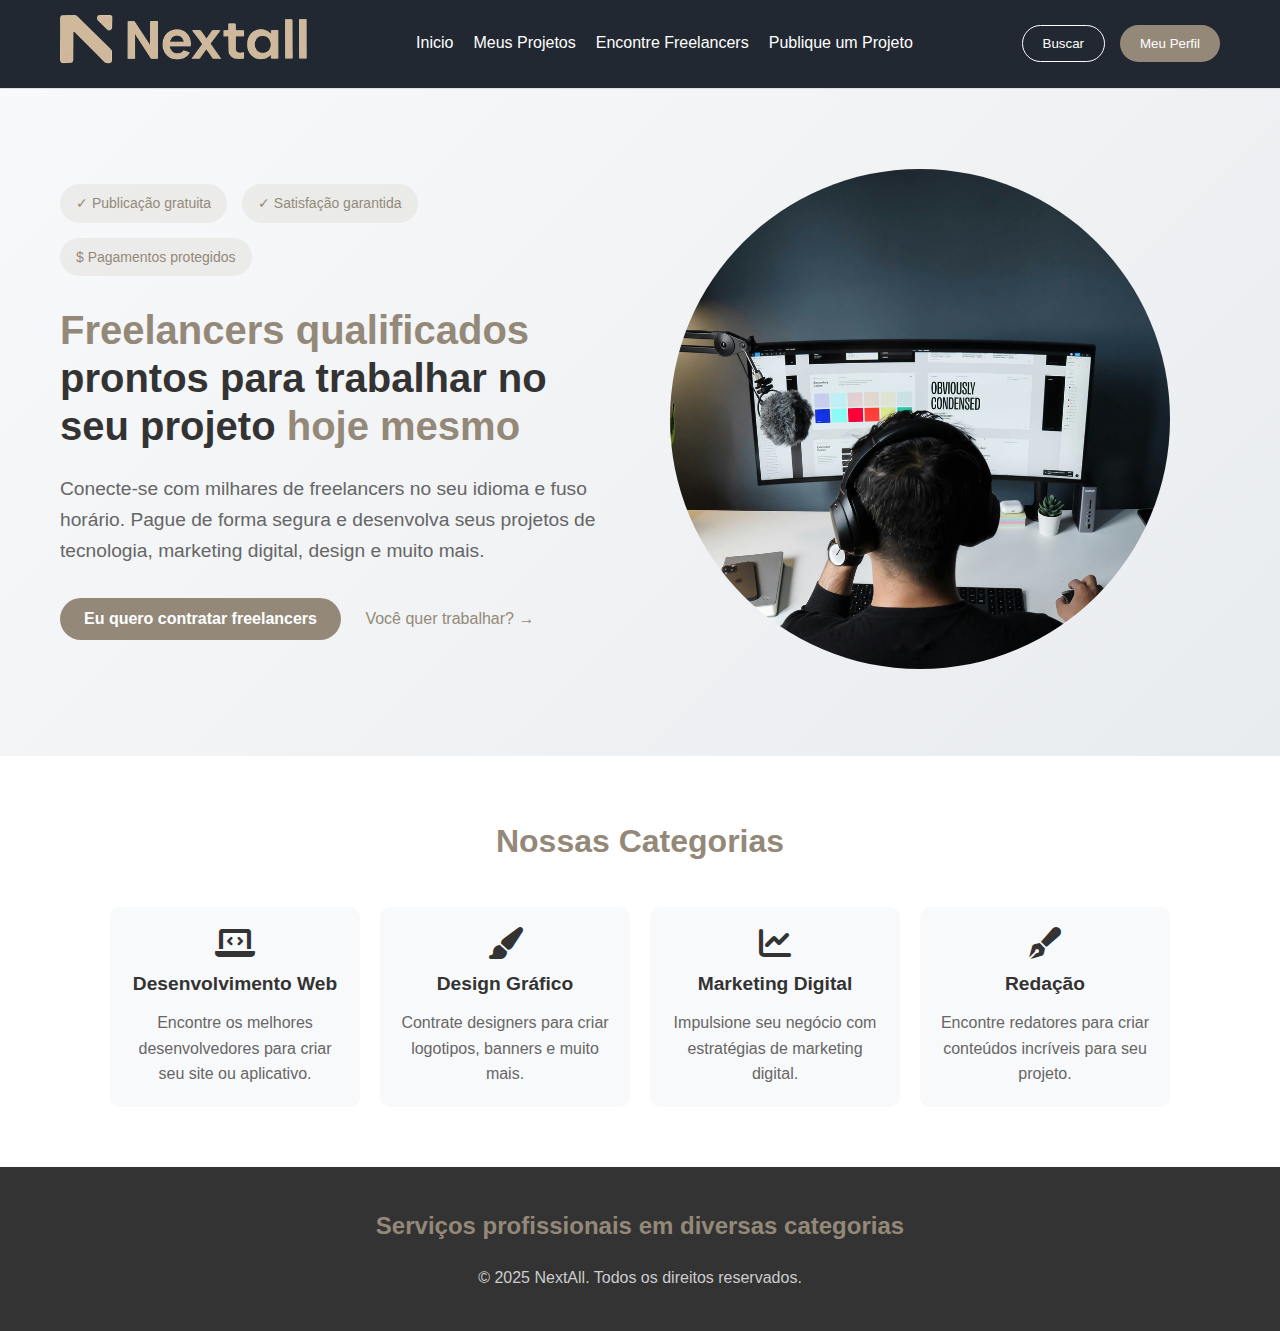
<file: index.html>
<!DOCTYPE html>
<html lang="pt-BR">

<head>
    <meta charset="UTF-8">
    <meta name="viewport" content="width=device-width, initial-scale=1.0">
    <title>NextAll - Conectando Freelancers e Projetos</title>
    <link rel="stylesheet" href="/css/index.css">
    <link href="https://cdnjs.cloudflare.com/ajax/libs/font-awesome/6.0.0-beta3/css/all.min.css" rel="stylesheet">
</head>

<body>
    <!-- Cabeçalho -->
    <header class="header">
        <section class="container">
            <!-- Logo -->
            <a href="/index.html" class="logo">
                <img src="/image/logo-nextall.png" alt="Logo NextAll" class="logo-image">
            </a>
    
            <!-- Navegação -->
            <nav class="navbar">
                <a href="/index.html">Inicio</a>
                <a href="/MeusProjetos.html">Meus Projetos</a>
                <a href="/EncontreFreenlancers.html">Encontre Freelancers</a>
                <a href="/PublicProject.html">Publique um Projeto</a>
            </nav>
    
            <!-- Botões de ação -->
            <div class="auth-buttons">
                <button class="search">Buscar</button>
                <button class="profile"><a href="/profile.html">Meu Perfil</a></button>
            </div>
        </section>
    </header>

    <!-- Hero Section -->
    <section class="hero-section">
        <div class="container">
            <div class="hero-content">
                <div class="hero-text">
                    <div class="hero-badges">
                        <span class="badge">✓ Publicação gratuita</span>
                        <span class="badge">✓ Satisfação garantida</span>
                        <span class="badge">$ Pagamentos protegidos</span>
                    </div>
                    <h1><span class="highlight">Freelancers qualificados</span> prontos para trabalhar no seu projeto <span class="highlight">hoje mesmo</span></h1>
                    <p>Conecte-se com milhares de freelancers no seu idioma e fuso horário. Pague de forma segura e desenvolva seus projetos de tecnologia, marketing digital, design e muito mais.</p>
                    <button class="cta-button">Eu quero contratar freelancers</button>
                    <a href="/EncontreFreenlancers.html" class="secondary-link">Você quer trabalhar? →</a>
                </div>
                <div class="hero-image">
                    <div class="hero-circle">
                        <img src="/image/FreelancerTrabalhando.png" alt="Freelancer trabalhando">
                    </div>
                </div>
            </div>
        </div>
    </section>

    <!-- Seção de Categorias -->
    <section class="categories">
        <h2>Nossas Categorias</h2>
        <div class="category-container">
            <div class="category">
                <i class="fas fa-laptop-code"></i>
                <h3>Desenvolvimento Web</h3>
                <p>Encontre os melhores desenvolvedores para criar seu site ou aplicativo.</p>
            </div>
            <div class="category">
                <i class="fas fa-paint-brush"></i>
                <h3>Design Gráfico</h3>
                <p>Contrate designers para criar logotipos, banners e muito mais.</p>
            </div>
            <div class="category">
                <i class="fas fa-chart-line"></i>
                <h3>Marketing Digital</h3>
                <p>Impulsione seu negócio com estratégias de marketing digital.</p>
            </div>
            <div class="category">
                <i class="fas fa-pen-fancy"></i>
                <h3>Redação</h3>
                <p>Encontre redatores para criar conteúdos incríveis para seu projeto.</p>
            </div>
        </div>
    </section>

    <!-- Rodapé -->
    <footer class="footer">
        <section>
            <div class="content">
                <h3>Serviços profissionais em diversas categorias</h3>
                <p>&copy; 2025 NextAll. Todos os direitos reservados.</p>
            </div>
        </section>
    </footer>

    <script src="/js/main.js"></script>
</body>

</html>
</file>
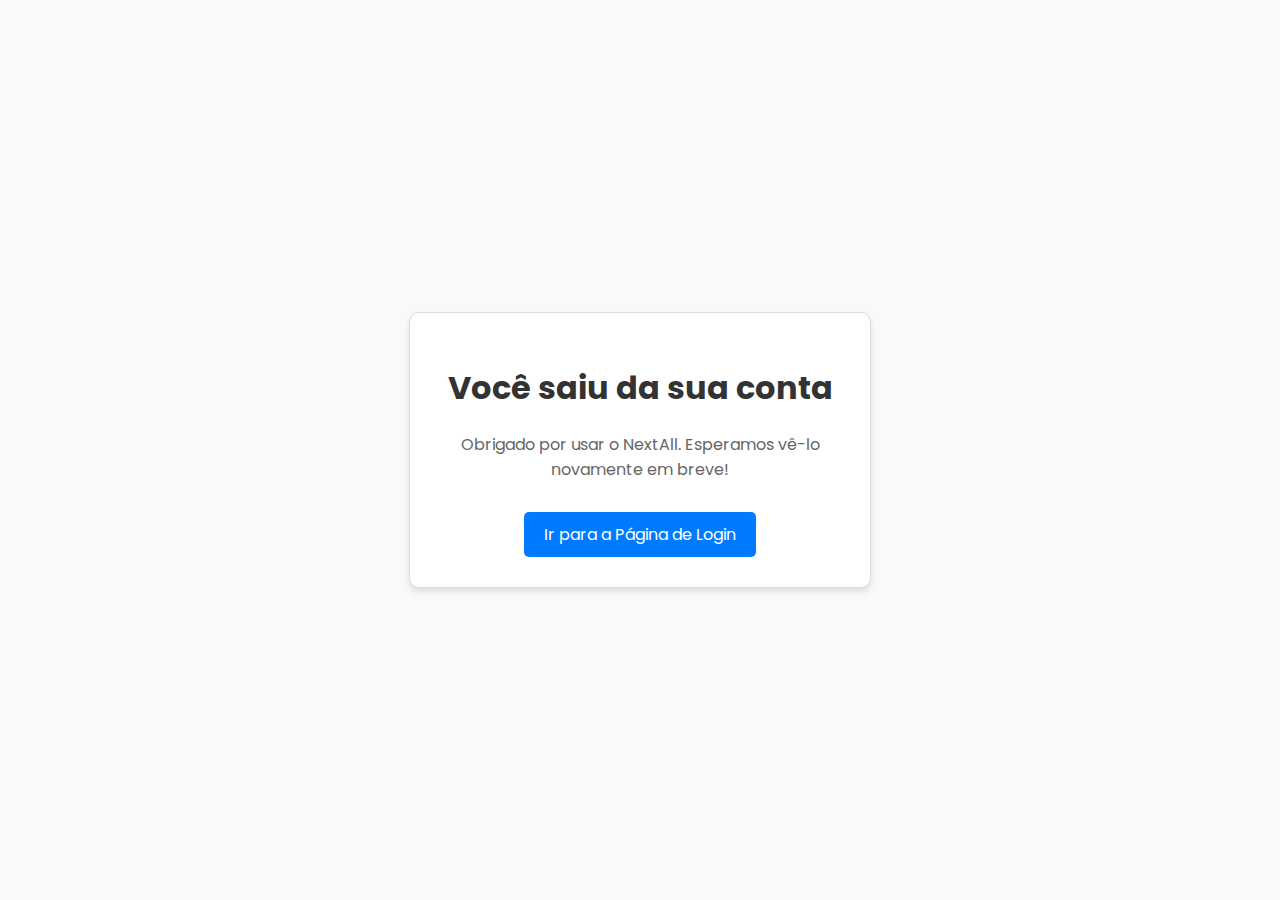
<file: logout.html>
<!DOCTYPE html>
<html lang="pt-br">

<head>
    <meta charset="UTF-8">
    <meta name="viewport" content="width=device-width, initial-scale=1.0">
    <title>Logout - NextAll</title>
    <!-- Fonte e ícones -->
    <link rel="preconnect" href="https://fonts.googleapis.com">
    <link rel="preconnect" href="https://fonts.gstatic.com" crossorigin>
    <link href="https://fonts.googleapis.com/css2?family=Poppins:wght@300;400;500;700&display=swap" rel="stylesheet">
    <link href="https://cdnjs.cloudflare.com/ajax/libs/font-awesome/6.0.0-beta3/css/all.min.css" rel="stylesheet">
    <!-- CSS interno -->
    <style>
        body {
            font-family: 'Poppins', sans-serif;
            margin: 0;
            padding: 0;
            background-color: #f9f9f9;
            display: flex;
            justify-content: center;
            align-items: center;
            height: 100vh;
            text-align: center;
        }

        .logout-container {
            background-color: white;
            border: 1px solid #ddd;
            border-radius: 10px;
            padding: 30px;
            box-shadow: 0 4px 6px rgba(0, 0, 0, 0.1);
            max-width: 400px;
        }

        .logout-container h1 {
            font-size: 2rem;
            color: #333;
            margin-bottom: 20px;
        }

        .logout-container p {
            font-size: 1rem;
            color: #666;
            margin-bottom: 30px;
        }

        .logout-container a {
            display: inline-block;
            padding: 10px 20px;
            background-color: #007BFF;
            color: white;
            text-decoration: none;
            border-radius: 5px;
            font-size: 1rem;
            transition: background-color 0.3s ease;
        }

        .logout-container a:hover {
            background-color: #0056b3;
        }
    </style>
</head>

<body>
    <div class="logout-container">
        <h1>Você saiu da sua conta</h1>
        <p>Obrigado por usar o NextAll. Esperamos vê-lo novamente em breve!</p>
        <!-- Botão redirecionando para Login.html -->
        <a href="/Login.html">Ir para a Página de Login</a>
    </div>
</body>

</html>
</file>
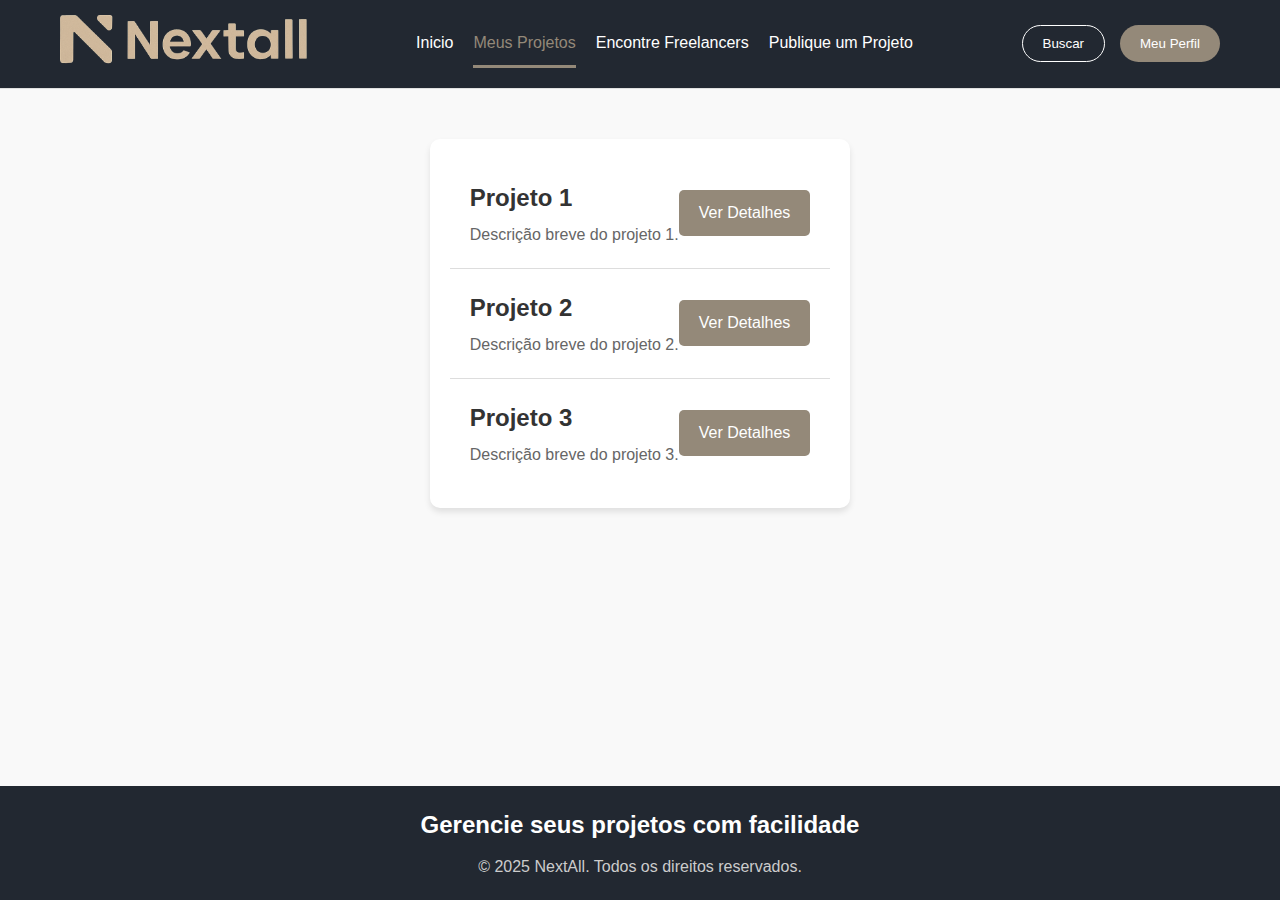
<file: MeusProjetos.html>
<!DOCTYPE html>
<html lang="pt-br">

<head>
    <meta charset="UTF-8">
    <meta name="viewport" content="width=device-width, initial-scale=1.0">
    <title>Meus Projetos - NextAll</title>
    <link rel="stylesheet" href="/css/index.css">
    <link rel="stylesheet" href="/css/categories.css">
    <link href="https://cdnjs.cloudflare.com/ajax/libs/font-awesome/6.0.0-beta3/css/all.min.css" rel="stylesheet">
    <style>
        body {
            font-family: 'Poppins', sans-serif;
            margin: 0;
            padding: 0;
            background-color: #f9f9f9;
            display: flex;
            flex-direction: column;
            min-height: 100vh;
        }

        .projects-container {
            max-width: 800px;
            margin: 50px auto;
            padding: 20px;
            background-color: #fff;
            border-radius: 10px;
            box-shadow: 0 4px 6px rgba(0, 0, 0, 0.1);
        }

        .project-card {
            display: flex;
            align-items: center;
            justify-content: space-between;
            padding: 20px;
            border-bottom: 1px solid #ddd;
        }

        .project-card:last-child {
            border-bottom: none;
        }

        .project-info {
            display: flex;
            flex-direction: column;
        }

        .project-info h3 {
            font-size: 1.5rem;
            color: #333;
            margin: 0;
        }

        .project-info p {
            font-size: 1rem;
            color: #666;
            margin: 5px 0 0;
        }

        .view-button {
            padding: 10px 20px;
            background-color: #948979; /* Cor principal */
            color: white;
            text-decoration: none;
            border-radius: 5px;
            font-size: 1rem;
            transition: background-color 0.3s ease;
        }

        .view-button:hover {
            background-color: #7f746a; /* Tom mais escuro da cor principal */
        }

        footer {
            margin-top: auto; /* Empurra o rodapé para o final da página */
            background-color: #222831;
            color: white;
            text-align: center;
            padding: 20px 0;
        }

        footer .content h3 {
            font-size: 1.5rem;
            margin-bottom: 10px;
        }

        footer .content p {
            font-size: 1rem;
            color: #ccc;
        }
    </style>
</head>

<body>
    <!-- Cabeçalho -->
    <header class="header">
        <section class="container">
            <a href="/index.html" class="logo">
                <img src="/image/logo-nextall.png" alt="Logo NextAll" class="logo-image">
            </a>
            <nav class="navbar">
                <a href="/index.html">Inicio</a>
                <a href="/MeusProjetos.html" class="active">Meus Projetos</a>
                <a href="/EncontreFreenlancers.html">Encontre Freelancers</a>
                <a href="/PublicProject.html">Publique um Projeto</a>
            </nav>
            <div class="auth-buttons">
                <button class="search">Buscar</button>
                <button class="profile"><a href="/profile.html">Meu Perfil</a></button>
            </div>
        </section>
    </header>

    <!-- Lista de Projetos -->
    <div class="projects-container">
        <div class="project-card">
            <div class="project-info">
                <h3>Projeto 1</h3>
                <p>Descrição breve do projeto 1.</p>
            </div>
            <a href="/project-details.html?project=1" class="view-button">Ver Detalhes</a>
        </div>

        <div class="project-card">
            <div class="project-info">
                <h3>Projeto 2</h3>
                <p>Descrição breve do projeto 2.</p>
            </div>
            <a href="/project-details.html?project=2" class="view-button">Ver Detalhes</a>
        </div>

        <div class="project-card">
            <div class="project-info">
                <h3>Projeto 3</h3>
                <p>Descrição breve do projeto 3.</p>
            </div>
            <a href="/project-details.html?project=3" class="view-button">Ver Detalhes</a>
        </div>
    </div>

    <!-- Rodapé -->
    <footer>
        <section>
            <div class="content">
                <h3>Gerencie seus projetos com facilidade</h3>
                <p>&copy; 2025 NextAll. Todos os direitos reservados.</p>
            </div>
        </section>
    </footer>
</body>

</html>
</file>
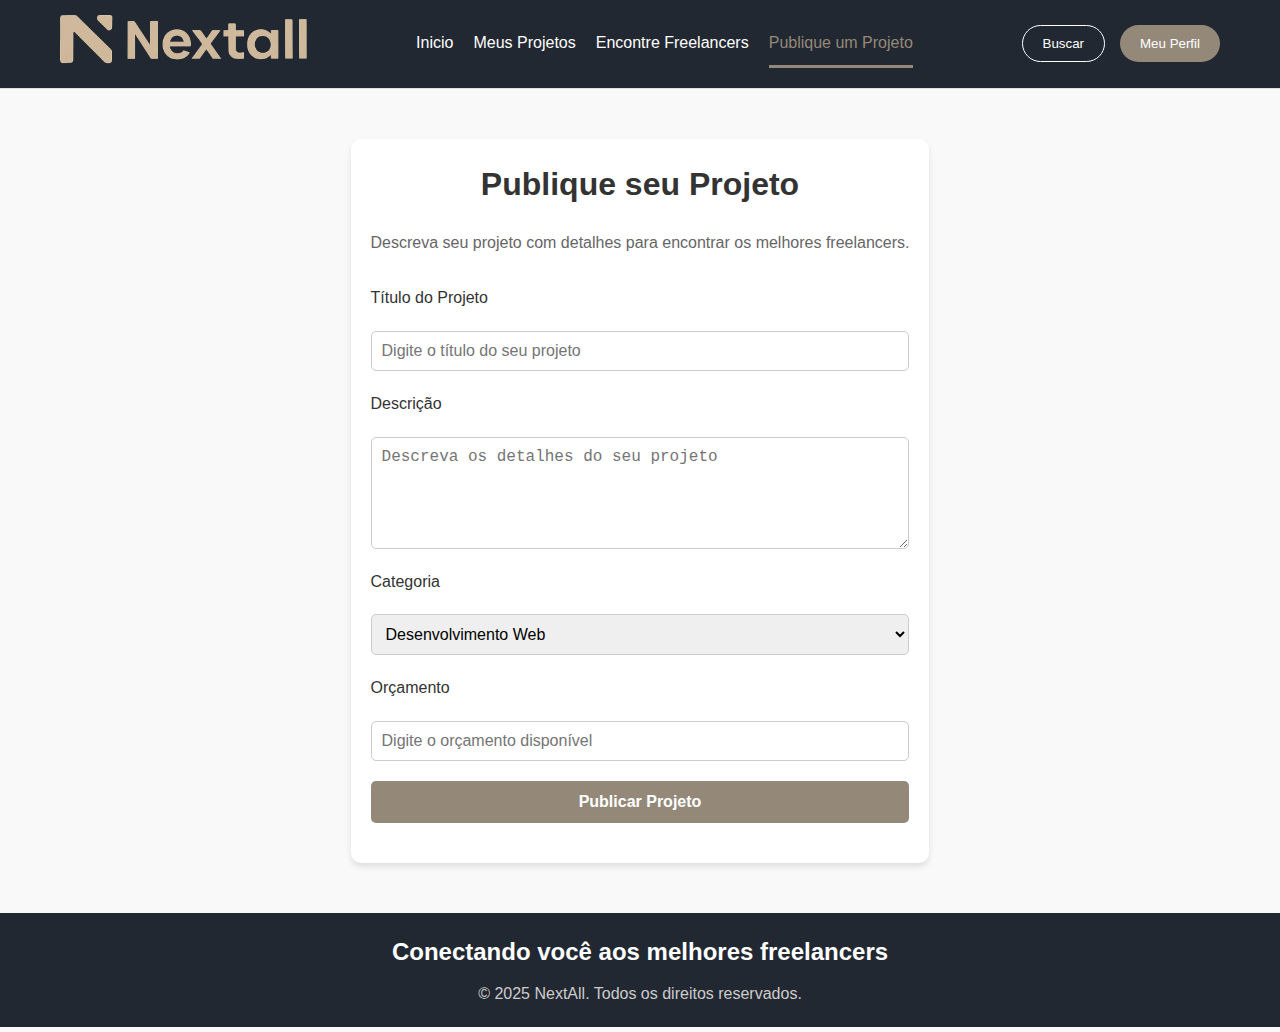
<file: PublicProject.html>
<!DOCTYPE html>
<html lang="pt-br">

<head>
    <meta charset="UTF-8">
    <meta name="viewport" content="width=device-width, initial-scale=1.0">
    <title>Publique um Projeto - NextAll</title>
    <link rel="stylesheet" href="/css/index.css">
    <link rel="stylesheet" href="/css/categories.css">
    <link href="https://cdnjs.cloudflare.com/ajax/libs/font-awesome/6.0.0-beta3/css/all.min.css" rel="stylesheet">
    <style>
        body {
            font-family: 'Poppins', sans-serif;
            margin: 0;
            padding: 0;
            background-color: #f9f9f9;
            display: flex;
            flex-direction: column;
            min-height: 100vh;
        }

        .publish-container {
            max-width: 800px;
            margin: 50px auto;
            padding: 20px;
            background-color: #fff;
            border-radius: 10px;
            box-shadow: 0 4px 6px rgba(0, 0, 0, 0.1);
        }

        .publish-container h1 {
            font-size: 2rem;
            color: #333;
            margin-bottom: 20px;
        }

        .publish-container p {
            font-size: 1rem;
            color: #666;
            margin-bottom: 30px;
        }

        .publish-form {
            display: flex;
            flex-direction: column;
            gap: 20px;
        }

        .publish-form label {
            font-size: 1rem;
            font-weight: 500;
            color: #333;
        }

        .publish-form input,
        .publish-form textarea,
        .publish-form select {
            width: 100%;
            padding: 10px;
            border: 1px solid #ccc;
            border-radius: 5px;
            font-size: 1rem;
        }

        .publish-form input:focus,
        .publish-form textarea:focus,
        .publish-form select:focus {
            border-color: #948979;
            outline: none;
        }

        .cta-button {
            padding: 12px 24px;
            background-color: #948979; /* Cor principal */
            color: white;
            border: none;
            border-radius: 5px;
            font-size: 1rem;
            font-weight: 600;
            cursor: pointer;
            transition: background-color 0.3s ease;
        }

        .cta-button:hover {
            background-color: #7f746a; /* Tom mais escuro da cor principal */
        }

        footer {
            margin-top: auto; /* Empurra o rodapé para o final da página */
            background-color: #222831;
            color: white;
            text-align: center;
            padding: 20px 0;
        }

        footer .content h3 {
            font-size: 1.5rem;
            margin-bottom: 10px;
        }

        footer .content p {
            font-size: 1rem;
            color: #ccc;
        }
    </style>
</head>

<body>
    <!-- Cabeçalho -->
    <header class="header">
        <section class="container">
            <a href="/index.html" class="logo">
                <img src="/image/logo-nextall.png" alt="Logo NextAll" class="logo-image">
            </a>
            <nav class="navbar">
                <a href="/index.html">Inicio</a>
                <a href="/MeusProjetos.html">Meus Projetos</a>
                <a href="/EncontreFreenlancers.html">Encontre Freelancers</a>
                <a href="/PublicProject.html" class="active">Publique um Projeto</a>
            </nav>
            <div class="auth-buttons">
                <button class="search">Buscar</button>
                <button class="profile"><a href="/profile.html">Meu Perfil</a></button>
            </div>
        </section>
    </header>

    <!-- Formulário de Publicação -->
    <div class="publish-container">
        <h1>Publique seu Projeto</h1>
        <p>Descreva seu projeto com detalhes para encontrar os melhores freelancers.</p>
        <form action="/submitProject" method="POST" class="publish-form">
            <label for="project-title">Título do Projeto</label>
            <input type="text" id="project-title" name="project-title" placeholder="Digite o título do seu projeto" required>

            <label for="project-description">Descrição</label>
            <textarea id="project-description" name="project-description" rows="5" placeholder="Descreva os detalhes do seu projeto" required></textarea>

            <label for="project-category">Categoria</label>
            <select id="project-category" name="project-category" required>
                <option value="web-development">Desenvolvimento Web</option>
                <option value="graphic-design">Design Gráfico</option>
                <option value="digital-marketing">Marketing Digital</option>
                <option value="writing">Redação</option>
            </select>

            <label for="project-budget">Orçamento</label>
            <input type="number" id="project-budget" name="project-budget" placeholder="Digite o orçamento disponível" required>

            <button type="submit" class="cta-button">Publicar Projeto</button>
        </form>
    </div>

    <!-- Rodapé -->
    <footer>
        <section>
            <div class="content">
                <h3>Conectando você aos melhores freelancers</h3>
                <p>&copy; 2025 NextAll. Todos os direitos reservados.</p>
            </div>
        </section>
    </footer>
</body>

</html>
</file>
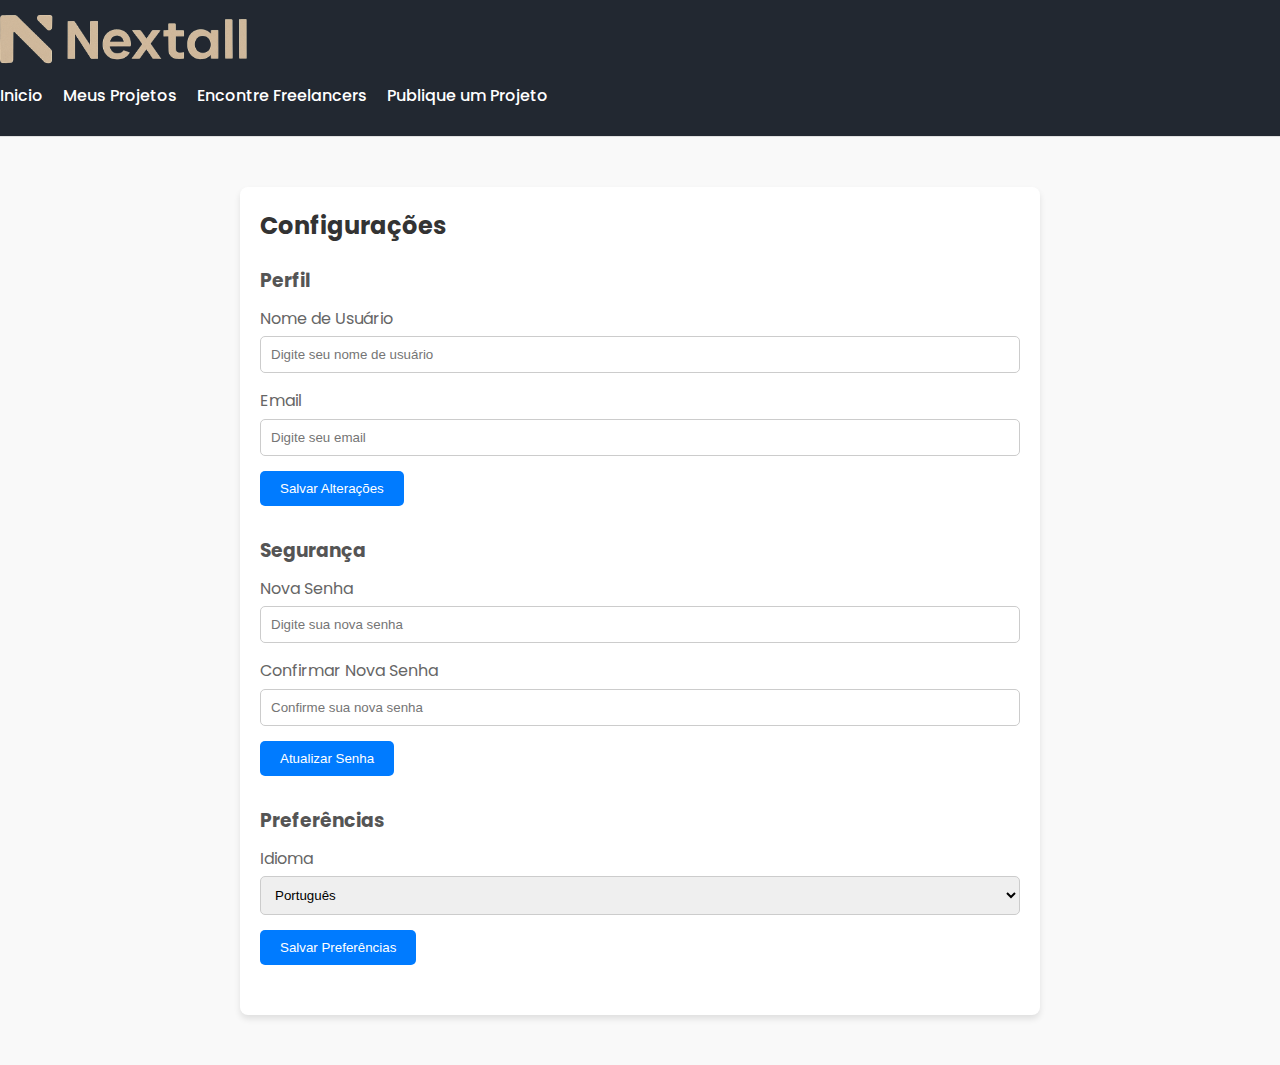
<file: settings.html>
<!DOCTYPE html>
<html lang="pt-br">

<head>
    <meta charset="UTF-8">
    <meta name="viewport" content="width=device-width, initial-scale=1.0">
    <title>Configurações - NextAll</title>
    <link rel="stylesheet" href="/css/index.css">
    <link rel="preconnect" href="https://fonts.googleapis.com">
    <link rel="preconnect" href="https://fonts.gstatic.com" crossorigin>
    <link href="https://fonts.googleapis.com/css2?family=Poppins:wght@100;300;400;500;700&display=swap"
        rel="stylesheet">
    <link href="https://cdnjs.cloudflare.com/ajax/libs/font-awesome/6.0.0-beta3/css/all.min.css" rel="stylesheet">
    <style>
        body {
            font-family: 'Poppins', sans-serif;
            margin: 0;
            padding: 0;
            background-color: #f9f9f9;
        }

        .settings-container {
            max-width: 800px;
            margin: 50px auto;
            background: white;
            padding: 20px;
            border-radius: 8px;
            box-shadow: 0 4px 6px rgba(0, 0, 0, 0.1);
        }

        .settings-container h2 {
            margin-bottom: 20px;
            color: #333;
        }

        .settings-section {
            margin-bottom: 30px;
        }

        .settings-section h3 {
            margin-bottom: 10px;
            color: #555;
        }

        .settings-section label {
            display: block;
            margin-bottom: 5px;
            color: #666;
        }

        .settings-section input,
        .settings-section select {
            width: 100%;
            padding: 10px;
            margin-bottom: 15px;
            border: 1px solid #ccc;
            border-radius: 5px;
        }

        .settings-section button {
            background-color: #007BFF;
            color: white;
            border: none;
            padding: 10px 20px;
            border-radius: 5px;
            cursor: pointer;
        }

        .settings-section button:hover {
            background-color: #0056b3;
        }
    </style>
</head>

<body>
    <header class="header">
        <section>
            <a href="/index.html" class="logo">
                <img src="/image/logo-nextall.png" alt="logo">
            </a>

            <nav class="navbar">
                <a href="/index.html">Inicio</a>
                <a href="/MeusProjetos.html">Meus Projetos</a>
                <a href="/EncontreFreenlancers.html">Encontre Freelancers</a>
                <a href="/PublicProject.html">Publique um Projeto</a>
            </nav>
        </section>
    </header>

    <div class="settings-container">
        <h2>Configurações</h2>

        <!-- Configurações de Perfil -->
        <div class="settings-section">
            <h3>Perfil</h3>
            <label for="username">Nome de Usuário</label>
            <input type="text" id="username" placeholder="Digite seu nome de usuário">

            <label for="email">Email</label>
            <input type="email" id="email" placeholder="Digite seu email">

            <button>Salvar Alterações</button>
        </div>

        <!-- Configurações de Segurança -->
        <div class="settings-section">
            <h3>Segurança</h3>
            <label for="password">Nova Senha</label>
            <input type="password" id="password" placeholder="Digite sua nova senha">

            <label for="confirm-password">Confirmar Nova Senha</label>
            <input type="password" id="confirm-password" placeholder="Confirme sua nova senha">

            <button>Atualizar Senha</button>
        </div>

        <!-- Preferências -->
        <div class="settings-section">
            <h3>Preferências</h3>
            <label for="language">Idioma</label>
            <select id="language">
                <option value="pt-br">Português</option>
                <option value="en">Inglês</option>
                <option value="es">Espanhol</option>
            </select>

            <button>Salvar Preferências</button>
        </div>
    </div>
</body>

</html>
</file>
<file: css/categories.css>
/* Estilo geral */
body {
    font-family: 'Poppins', sans-serif;
    margin: 0;
    padding: 20px;
    background-color: #f8f9fa;
    color: #333;
}

/* Título principal */
h1 {
    font-size: 2.5rem;
    color: #333;
    text-align: center;
    margin-bottom: 20px;
}

/* Filtros */
.filtros {
    display: flex;
    justify-content: center;
    align-items: center;
    margin-bottom: 20px;
}

.filtros label {
    font-size: 1rem;
    margin-right: 10px;
    color: #555;
}

.filtros select {
    padding: 10px;
    font-size: 1rem;
    border: 1px solid #ccc;
    border-radius: 5px;
    outline: none;
    transition: border-color 0.3s ease;
}

.filtros select:focus {
    border-color: #007BFF;
}

/* Grid de categorias/projetos */
.projetos {
    display: grid;
    grid-template-columns: repeat(auto-fit, minmax(300px, 1fr));
    gap: 20px;
    margin-top: 20px;
}

/* Cartões */
.card {
    background-color: #fff;
    border-radius: 10px;
    box-shadow: 0 4px 6px rgba(0, 0, 0, 0.1);
    padding: 20px;
    transition: transform 0.3s ease, box-shadow 0.3s ease;
}

.card:hover {
    transform: translateY(-5px);
    box-shadow: 0 8px 12px rgba(0, 0, 0, 0.2);
}

.card h3 {
    font-size: 1.5rem;
    color: #333;
    margin-bottom: 10px;
}

.card p {
    font-size: 1rem;
    color: #666;
    line-height: 1.5;
}

.card .status {
    font-weight: bold;
    color: #007BFF;
    margin-top: 10px;
}

/* Responsividade */
@media (max-width: 768px) {
    .projetos {
        grid-template-columns: 1fr;
    }

    .filtros {
        flex-direction: column;
        align-items: flex-start;
    }

    .filtros label {
        margin-bottom: 10px;
    }
}
</file>
<file: css/index.css>
/* Reset e estilos globais */
* {
  margin: 0;
  padding: 0;
  box-sizing: border-box;
}

body {
  font-family: 'Poppins', sans-serif;
  line-height: 1.6;
  color: #333;
  background-color: #fff;
}

.container {
  max-width: 1200px;
  margin: 0 auto;
  padding: 0 20px;
}

/* Cabeçalho */
.header {
  background-color: #222831; /* Fundo escuro */
  border-bottom: 1px solid #e0e0e0;
  position: sticky;
  top: 0;
  z-index: 100;
  padding: 15px 0;
}

.header .container {
  display: flex;
  justify-content: space-between;
  align-items: center;
}

.logo img {
  height: 50px; /* Altura da logo */
  width: auto; /* Mantém a proporção da imagem */
}

.navbar {
  display: flex;
  gap: 20px;
  align-items: center;
}

.navbar a {
  text-decoration: none;
  color: #fff; /* Texto branco */
  font-weight: 500;
  padding: 10px 0;
  border-bottom: 3px solid transparent;
  transition: all 0.3s ease;
}

.navbar a:hover,
.navbar a.active {
  color: #948979; /* Destaque na cor principal */
  border-bottom-color: #948979;
}

.auth-buttons {
  display: flex;
  gap: 15px;
}

.auth-buttons button {
  padding: 10px 20px;
  border: none;
  border-radius: 25px;
  font-weight: 500;
  cursor: pointer;
  transition: all 0.3s ease;
}

.auth-buttons .search {
  background-color: transparent;
  color: #fff;
  border: 1px solid #fff;
}

.auth-buttons .search:hover {
  background-color: #948979;
  color: #fff;
}

.auth-buttons .profile {
  background-color: #948979;
  color: #fff;
  text-decoration: none;
}

.auth-buttons .profile:hover {
  background-color: #7f746a;
}
.auth-buttons .profile a {
  text-decoration: none; /* Remove o sublinhado */
  color: inherit; /* Herda a cor do botão */
  display: inline-block; /* Garante que o link se comporte como um botão */
}

/* Hero Section */
.hero-section {
  background: linear-gradient(135deg, #f8f9fa 0%, #e9ecef 100%);
  padding: 80px 0;
  overflow: hidden;
}

.hero-content {
  display: grid;
  grid-template-columns: 1fr 1fr;
  gap: 60px;
  align-items: center;
}

.hero-badges {
  display: flex;
  flex-wrap: wrap;
  gap: 15px;
  margin-bottom: 30px;
}

.badge {
  background-color: rgba(148, 137, 121, 0.1);
  color: #948979;
  padding: 8px 16px;
  border-radius: 20px;
  font-size: 14px;
  font-weight: 500;
}

.hero-text h1 {
  font-size: 2.5rem;
  font-weight: 700;
  line-height: 1.2;
  margin-bottom: 24px;
  color: #333;
}

.highlight {
  color: #948979;
}

.hero-text p {
  font-size: 1.2rem;
  color: #666;
  margin-bottom: 32px;
  line-height: 1.6;
}

.cta-button {
  background-color: #948979;
  color: white;
  padding: 12px 24px;
  border: none;
  border-radius: 25px;
  font-size: 1rem;
  font-weight: 600;
  cursor: pointer;
  transition: all 0.3s ease;
  margin-bottom: 20px;
  display: inline-block;
}

.cta-button:hover {
  background-color: #7f746a;
  transform: translateY(-2px);
  box-shadow: 0 8px 25px rgba(148, 137, 121, 0.3);
}

.secondary-link {
  color: #948979;
  text-decoration: none;
  font-weight: 500;
  margin-left: 20px;
}

.secondary-link:hover {
  text-decoration: underline;
}

/* Seção de Categorias */
.categories {
  padding: 60px 20px;
  background-color: #fff;
  text-align: center;
}

.categories h2 {
  font-size: 2rem;
  color: #948979;
  margin-bottom: 40px;
}

.category-container {
  display: flex; /* Altera para Flexbox */
  flex-wrap: wrap; /* Permite que os itens quebrem linha se necessário */
  justify-content: center; /* Centraliza os itens horizontalmente */
  gap: 20px; /* Espaçamento entre os itens */
}

.category {
  background-color: #f8f9fa;
  padding: 20px;
  border-radius: 10px;
  text-align: center;
  transition: all 0.3s ease;
  cursor: pointer;
  flex: 1 1 calc(25% - 20px); /* Cada item ocupa 25% da largura menos o gap */
  max-width: 250px; /* Define uma largura máxima */
}

.category:hover {
  background-color: #948979;
  color: white;
  transform: translateY(-5px);
  box-shadow: 0 10px 30px rgba(148, 137, 121, 0.3);
}

.category i {
  font-size: 2rem;
  margin-bottom: 10px;
}

.category h3 {
  font-size: 1.2rem;
  font-weight: 600;
  margin-bottom: 10px;
}

.category p {
  font-size: 1rem;
  color: #666;
}

/* Rodapé */
.footer {
  background-color: #333;
  color: white;
  padding: 40px 20px;
  text-align: center;
}

.footer h3 {
  font-size: 1.5rem;
  margin-bottom: 20px;
  color: #948979;
}

.footer p {
  font-size: 1rem;
  color: #ccc;
}

/* Responsividade */
@media (max-width: 768px) {
  .navbar {
    flex-direction: column;
    gap: 10px;
    text-align: center;
  }

  .welcome-section h1 {
    font-size: 2rem;
  }

  .category-container {
    flex-direction: column; /* Alinha categorias em coluna */
  }

  .hero-content {
    grid-template-columns: 1fr;
    text-align: center;
  }
}
</file>
